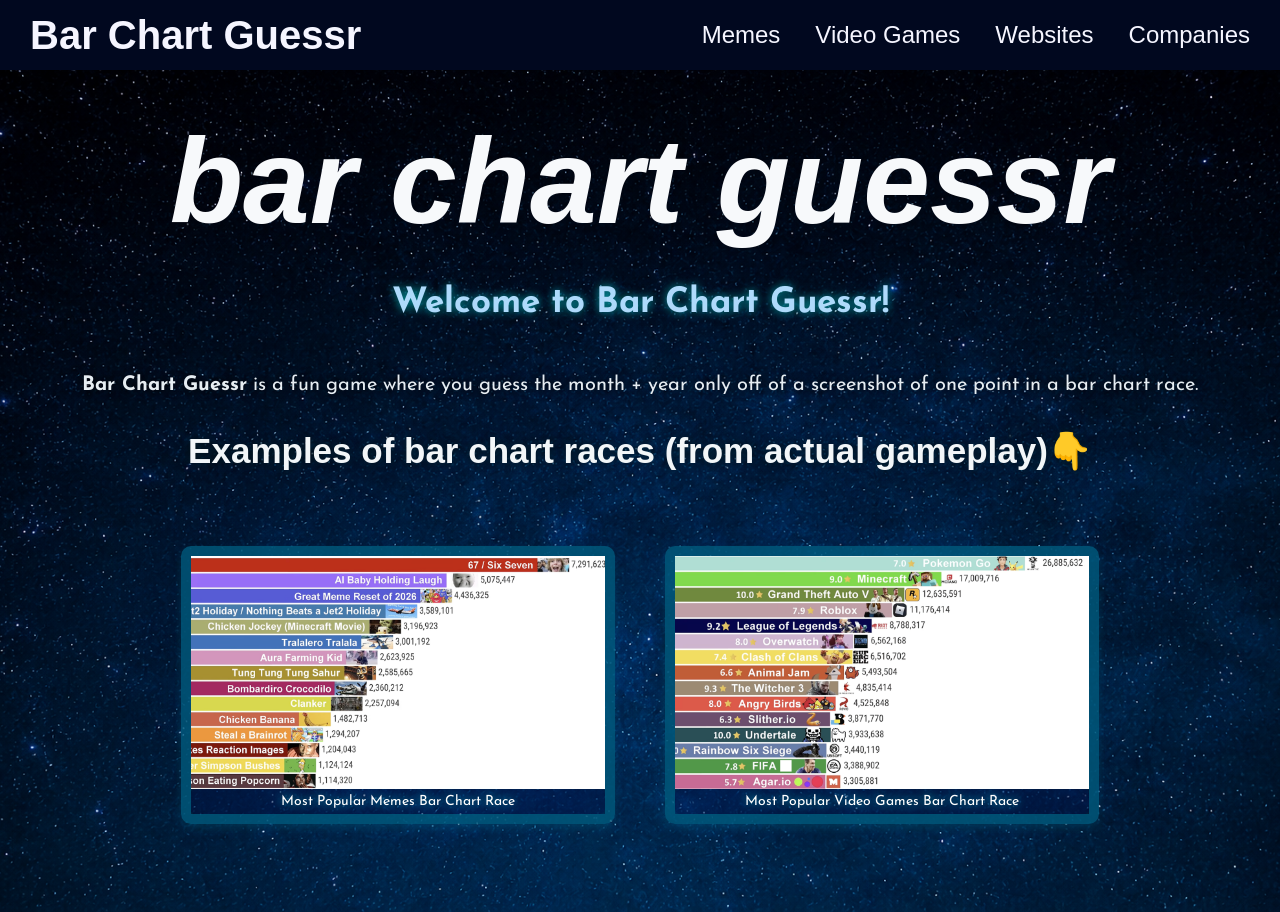
<file: index.html>
<!DOCTYPE html>
<html>
<head>
    <title>Bar Chart Guessr</title>

    <meta charset="UTF-8">
    <meta name="viewport" content="width=device-width, initial-scale=1.0">
    <meta name="description" content="Bar Chart Guessr">

    <link href="https://fonts.googleapis.com/css2?family=Josefin+Sans:ital,wght@0,100..700;1,100..700&display=swap" rel="stylesheet">
    <link rel="stylesheet" href="style.css">

    <!--<link rel="stylesheet" href="leaflet.css" />
    <script src="leaflet.js"></script>-->
</head>
<body>
    <div class="topheading">
        <a href="index.html"><h1>Bar Chart Guessr</h1></a>
        <nav>
            <a href="memes.html">Memes</a>
            <a href="videogames.html">Video Games</a>
            <a href="websites.html">Websites</a>
            <a href="companies.html">Companies</a>
        </nav>
    </div>

    <div class="hpparent">
        <header class="hptitle"><h1 class="hptitle"><i>bar chart guessr</i></h1></header>
        <br>
        <br>
        <h6>Welcome to Bar Chart Guessr!</h6>
        <br>
        <br>
        <br>
        <p><strong>Bar Chart Guessr</strong> is a fun game where you guess the month + year only off of a screenshot of one point in a bar chart race.</p>
        <br>
        <br>
        <h5>Examples of bar chart races (from actual gameplay)👇</h5>
        <br>
        <br>
        <br>
        <div class="hpcharts" style="display: flex; gap: 50px; justify-content: center; padding: 20px;">
            <figure style="margin: 0; width: 35%; box-shadow: 0 4px 8px rgba(0, 146, 171, 0.2); border-radius: 10px; border: 10px solid rgba(1, 90, 125, 0.8);">
                <img src="images/memes/meme1125.png" alt="Meme Bar Chart Race" style="width: 100%; display: block;">
                <figcaption style="text-align: center; font-size: 14px; padding: 5px; color: white;">Most Popular Memes Bar Chart Race</figcaption>
            </figure>
            <figure style="margin: 0; width: 35%; box-shadow: 0 4px 8px rgba(0, 146, 171, 0.2); border-radius: 10px; border: 10px solid rgba(1, 90, 125, 0.8);">
                <img src="images/videogames/vg0616.png" alt="Video Game Bar Chart Race" style="width: 100%; display: block;">
                <figcaption style="text-align: center; font-size: 14px; padding: 5px; color: white;">Most Popular Video Games Bar Chart Race</figcaption>
            </figure>
        </div>

        <br>
        <br>
    </div>

    <!--<div id="map"></div>
    <script>
        var map = L.map('map').setView([0, 0], 2);
        L.tileLayer('https://{s}.tile.openstreetmap.org/{z}/{x}/{y}.png', {
            attribution: '&copy; <a href="https://www.openstreetmap.org/copyright">OpenStreetMap</a> contributors'
        }).addTo(map);
    </script>
    <style>
        #map {
            height: 100vh;
            width: 100%;
        }
    </style>-->
<script src="script.js"></script>
</body>
</html>
</file>
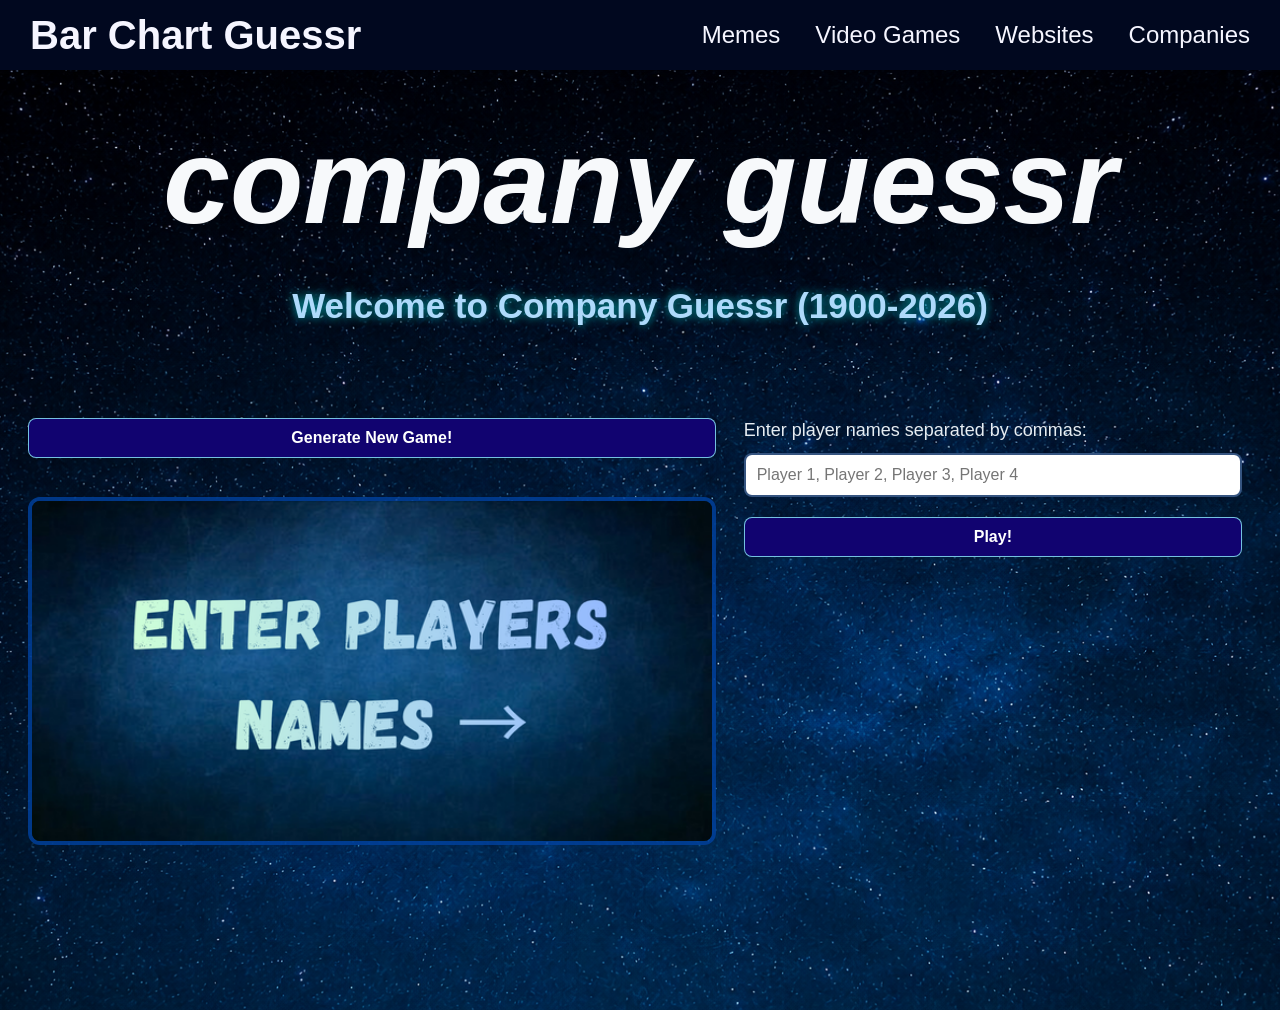
<file: companies.html>
<!DOCTYPE html>
<html lang="en">
<head>
    <meta charset="UTF-8">
    <meta name="viewport" content="width=device-width, initial-scale=1.0">
    <title>Companies</title>
    <link rel="stylesheet" href="style.css">
</head>
<body data-game="companies">
    <div class="topheading">
        <a href="index.html"><h1>Bar Chart Guessr</h1></a>
        <nav>
            <a href="memes.html">Memes</a>
            <a href="videogames.html">Video Games</a>
            <a href="websites.html">Websites</a>
            <a href="companies.html">Companies</a>
        </nav>
    </div>
    <div class="hpparent">
        <header class="hptitle"><h1 class="hptitle"><i>company guessr</i></h1></header>
        <br>
        <br>
        <h6>Welcome to Company Guessr (1900-2026)</h6>
        <br>
        <br>
        <br>
        <br>

        <div class="game-layout">
            <section class="image-side">
                <button id="newgame" type="button">Generate New Game!</button>
                <div class="imagecontainer">
                    <img id="gameimage" src="images/enterplayers.png" alt="Bar chart race to guess">
                </div>
            </section>
            <aside class="game-side">
                <div class="ui">
                    <label id="createlabels" for="playernames">Enter player names separated by commas:</label>
                    <input type="text" id="playernames" placeholder="Player 1, Player 2, Player 3, Player 4">
                    <button id="createplayers" type="button">Play!</button>
                </div>
                <div id="playergames"></div>
                <p id="answerreveal" class="answer-reveal"></p>
                <p id="gamestatus" class="game-status"></p>
            </aside>

        </div>
        <br>
        <div id="playergames"></div>
        <br>
        <br>
        <br>
        <br>
    </div>
<script src="script.js"></script>
</body>
</html>
</file>
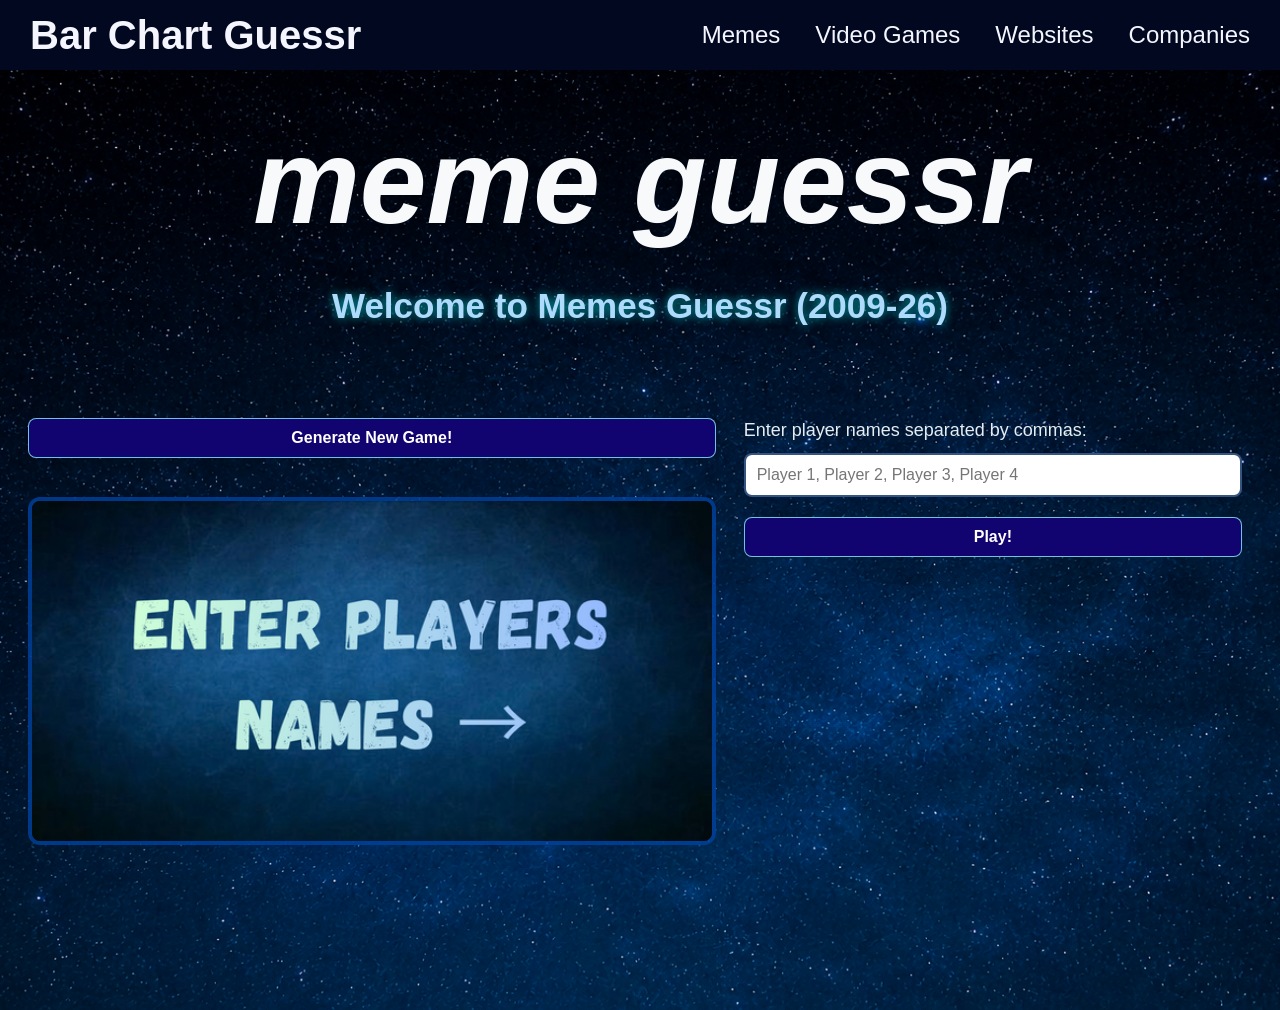
<file: memes.html>
<!DOCTYPE html>
<html lang="en">
<head>
    <meta charset="UTF-8">
    <meta name="viewport" content="width=device-width, initial-scale=1.0">
    <title>Memes</title>
    <link rel="stylesheet" href="style.css">
</head>
<body data-game="memes">
    <div class="topheading">
        <a href="index.html"><h1>Bar Chart Guessr</h1></a>
        <nav>
            <a href="memes.html">Memes</a>
            <a href="videogames.html">Video Games</a>
            <a href="websites.html">Websites</a>
            <a href="companies.html">Companies</a>
        </nav>
    </div>
    <div class="hpparent">
        <header class="hptitle"><h1 class="hptitle"><i>meme guessr</i></h1></header>
        <br>
        <br>
        <h6>Welcome to Memes Guessr (2009-26)</h6>
        <br>
        <br>
        <br>
        <br>

        <div class="game-layout">
            <section class="image-side">
                <button id="newgame" type="button">Generate New Game!</button>
                <div class="imagecontainer">
                    <img id="gameimage" src="images/enterplayers.png" alt="Bar chart race to guess">
                </div>
            </section>
            <aside class="game-side">
                <div class="ui">
                    <label id="createlabels" for="playernames">Enter player names separated by commas:</label>
                    <input type="text" id="playernames" placeholder="Player 1, Player 2, Player 3, Player 4">
                    <button id="createplayers" type="button">Play!</button>
                </div>
                <div id="playergames"></div>
                <p id="answerreveal" class="answer-reveal"></p>
                <p id="gamestatus" class="game-status"></p>
            </aside>

        </div>
        <br>
        <div id="playergames"></div>
        <br>
        <br>
        <br>
        <br>
    </div>
<script src="script.js"></script>
</body>
</html>
</file>
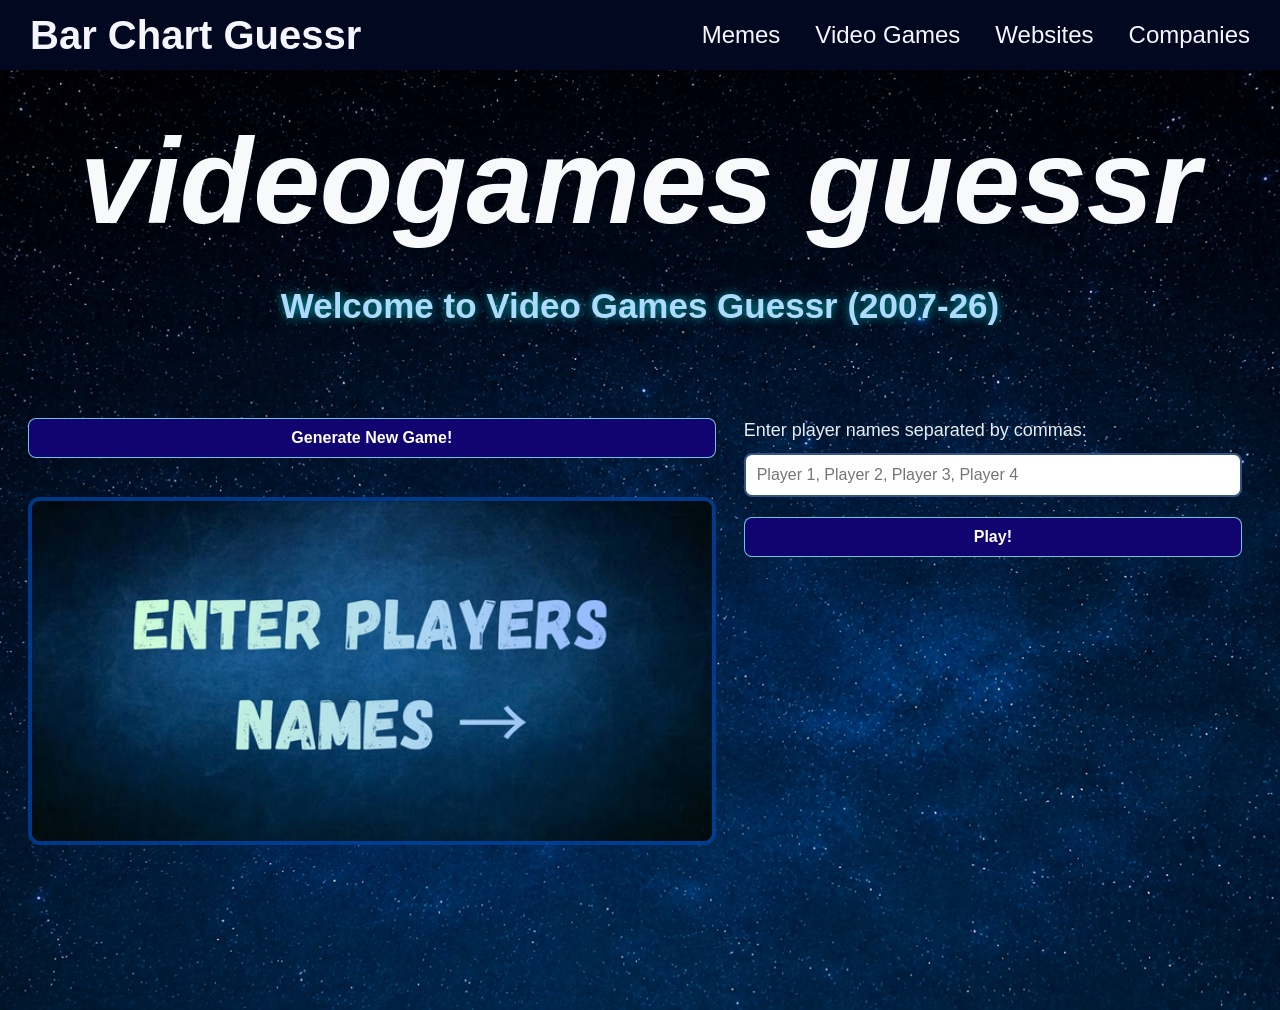
<file: videogames.html>
<!DOCTYPE html>
<html lang="en">
<head>
    <meta charset="UTF-8">
    <meta name="viewport" content="width=device-width, initial-scale=1.0">
    <title>Video Games</title>
    <link rel="stylesheet" href="style.css">
</head>
<body data-game="videogames">
    <div class="topheading">
        <a href="index.html"><h1>Bar Chart Guessr</h1></a>
        <nav>
            <a href="memes.html">Memes</a>
            <a href="videogames.html">Video Games</a>
            <a href="websites.html">Websites</a>
            <a href="companies.html">Companies</a>
        </nav>
    </div>
    <div class="hpparent">
        <header class="hptitle"><h1 class="hptitle"><i>videogames guessr</i></h1></header>
        <br>
        <br>
        <h6>Welcome to Video Games Guessr (2007-26)</h6>
        <br>
        <br>
        <br>
        <br>

        <div class="game-layout">
            <section class="image-side">
                <button id="newgame" type="button">Generate New Game!</button>
                <div class="imagecontainer">
                    <img id="gameimage" src="images/enterplayers.png" alt="Bar chart race to guess">
                </div>
            </section>
            <aside class="game-side">
                <div class="ui">
                    <label id="createlabels" for="playernames">Enter player names separated by commas:</label>
                    <input type="text" id="playernames" placeholder="Player 1, Player 2, Player 3, Player 4">
                    <button id="createplayers" type="button">Play!</button>
                </div>
                <div id="playergames"></div>
                <p id="answerreveal" class="answer-reveal"></p>
                <p id="gamestatus" class="game-status"></p>
            </aside>

        </div>
        <br>
        <div id="playergames"></div>
        <br>
        <br>
        <br>
        <br>
    </div>
<script src="script.js"></script>
</body>
</html>
</file>
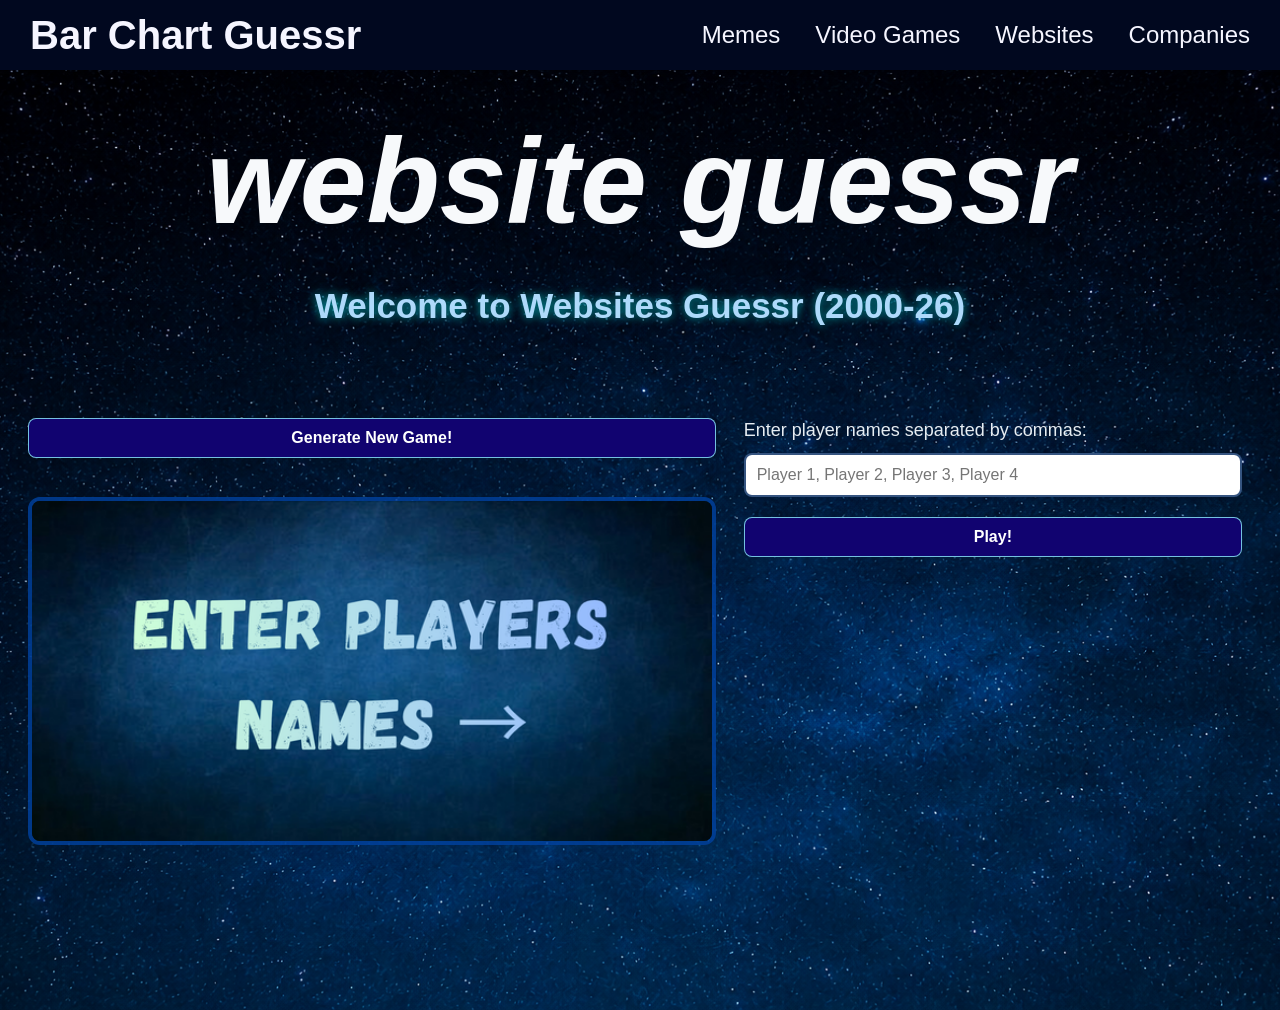
<file: websites.html>
<!DOCTYPE html>
<html lang="en">
<head>
    <meta charset="UTF-8">
    <meta name="viewport" content="width=device-width, initial-scale=1.0">
    <title>Websites</title>
    <link rel="stylesheet" href="style.css">
</head>
<body data-game="websites">
    <div class="topheading">
        <a href="index.html"><h1>Bar Chart Guessr</h1></a>
        <nav>
            <a href="memes.html">Memes</a>
            <a href="videogames.html">Video Games</a>
            <a href="websites.html">Websites</a>
            <a href="companies.html">Companies</a>
        </nav>
    </div>
    <div class="hpparent">
        <header class="hptitle"><h1 class="hptitle"><i>website guessr</i></h1></header>
        <br>
        <br>
        <h6>Welcome to Websites Guessr (2000-26)</h6>
        <br>
        <br>
        <br>
        <br>

        <div class="game-layout">
            <section class="image-side">
                <button id="newgame" type="button">Generate New Game!</button>
                <div class="imagecontainer">
                    <img id="gameimage" src="images/enterplayers.png" alt="Bar chart race to guess">
                </div>
            </section>
            <aside class="game-side">
                <div class="ui">
                    <label id="createlabels" for="playernames">Enter player names separated by commas:</label>
                    <input type="text" id="playernames" placeholder="Player 1, Player 2, Player 3, Player 4">
                    <button id="createplayers" type="button">Play!</button>
                </div>
                <div id="playergames"></div>
                <p id="answerreveal" class="answer-reveal"></p>
                <p id="gamestatus" class="game-status"></p>
            </aside>

        </div>
        <br>
        <div id="playergames"></div>
        <br>
        <br>
        <br>
        <br>
    </div>
<script src="script.js"></script>
</body>
</html>
</file>
<file: style.css>
* {
  margin: 0;
  padding: 0;
  box-sizing: border-box;
}
/*TOP BAR THING*/
.topheading {
    font-family: sans-serif;
    position: fixed;
    height: 70px;
    width: 100%;

    display: flex;
    align-items: center;
    justify-content: space-between;

    color:rgb(245, 245, 255);
    background-color: rgb(1, 8, 31);

    padding: 15px 30px;
    z-index: 1000;
}

.topheading h1 {
    margin: 0;
}

.topheading nav {
    display: flex;
    gap: 35px;
    align-items: center;
}

.topheading nav a {
    color: rgb(245, 245, 255);
    text-decoration: none;
    font-size: 24px;
    font-family: 'Gill Sans', 'Gill Sans MT', Calibri, 'Trebuchet MS', sans-serif;
    transition: color 0.3s ease, text-shadow 0.3s ease;
}

.topheading a {
    text-decoration: none;
}

.topheading a h1{
    color: rgb(245, 245, 255);
    font-size: 40px;
    font-family: 'Gill Sans', 'Gill Sans MT', Calibri, 'Trebuchet MS', sans-serif;
    transition: color 0.3s ease, text-shadow 0.3s ease;
}

.topheading nav a:hover {
    color: rgb(174, 218, 251);
    text-shadow: 0 0 10px rgba(0, 255, 255, 0.7);
}
/*homepage stuff*/
.hpparent {
    position: relative;
    z-index: 1;
    padding-top: 7rem;
    padding-bottom: 2rem;
}

header {
    position: relative;
    text-align: center;
    font-family: 'fantasy', sans-serif;
    font-size: 60px;
    color: rgb(247, 249, 251);
}

.hpparent::before{
    content: "";
    position: absolute;
    top: 0;
    left: 0;
    width: 100%;
    height: 100%;
    background-image: url('images/nebula.png');
    background-size: cover;
    background-position: center;
    background-repeat: no-repeat;
    opacity: 1;
    z-index: -1;
}
/*other styling*/
h6 {
    text-align: center;
    font-family: 'Josefin Sans', sans-serif;
    color: rgb(174, 218, 251);
    font-size: 35px;
    margin: 0;
    text-shadow: 0 0 10px rgba(0, 255, 255, 0.6);
}

h5 {
    text-align: center;
    font-family: 'Verdana', sans-serif;
    color: rgb(242, 246, 248);
    font-size: 35px;
    margin: 0;
    text-shadow: 0 0 10px rgba(0, 28, 28, 0.7);
}

p {
    text-align: center;
    font-family: 'Josefin Sans', sans-serif;
    font-size: 20px;
    color: rgb(230, 237, 242);
    text-shadow: 0 0 10px #000000;
    margin: 0;
}
/*captions on homepage*/
figcaption {
    text-align: center;
    font-size: 20px;
    padding: 10px;
    border-radius: 5px;
    color: white;
    text-shadow: 0 0 10px rgba(0, 255, 255, 0.6);  
    background-color: rgba(2, 17, 72, 0.4);
    font-family: 'Josefin Sans', sans-serif;
}
/*game stuff*/
.game-layout {
    display: grid;
    grid-template-columns: minmax(0, 1.15fr) minmax(320px, 0.85fr); /*right side min-width is 320px, fr is fraction of space for each side*/
    gap: 28px;
    width: 100%;
    max-width: 1500px;
    height: calc(100vh - 450px); /*visible height minus 450px tall (image container)*/
    margin: 20px auto;
    padding: 0 28px;
}

.image-side {
    min-width: 0;
    height: 100%;
    display: flex;
    flex-direction: column;
}

.game-side {
    min-width: 0;
    height: 100%;
    overflow-y: auto;
    padding-right: 10px;
}

.imagecontainer {
    flex: 1;
    min-height: 0;
    display: flex;
    align-items: center;
    justify-content: center;
}

#gameimage {
    display: block;
    width: 100%;
    max-height: 100%;
    height: auto;
    object-fit: contain;
    border: 4px solid rgba(0, 66, 159, 0.8);
    border-radius: 12px;
}
/*game buttons*/
#newgame, #createplayers,.submit-guess {
    padding: 10px 16px;
    font-size: 16px;
    font-weight: bold;
    font-family: 'Gill Sans', 'Gill Sans MT', sans-serif;
    background-color: rgb(17, 3, 112);
    color: white;
    border: 1px solid rgba(142, 239, 253, 0.8);
    border-radius: 8px;
    cursor: pointer;
    transition: background-color 0.3s ease, opacity 0.3s ease;
}

#newgame {
    display: block;
    margin: 0 0 16px;
}

#createplayers, .submit-guess {
    width: 100%;
    margin-top: 10px;
}

#newgame:hover, #createplayers:hover, .submit-guess:hover {
    background-color: rgb(2, 65, 127);
}

button:disabled {
    opacity: 0.55;
    cursor: not-allowed;
}
/*UI creating players*/
.ui {
    display: flex;
    flex-direction:column;
    gap: 10px;
    width: 100%;
    max-width: none;
    margin: 0 0 20px;
}

.ui label {
    color: rgb(230, 237, 242);
    font-family: 'Josefin Sans', sans-serif;
    font-size: 18px;
    line-height: 1.4;
}
/*player ui boxes*/
#playernames, .player-guess {
    width: 100%;
    min-width: 0;
    padding: 11px;
    font-family: 'Trebuchet MS', 'Lucida Sans Unicode', 'Lucida Grande', 'Lucida Sans', Arial, sans-serif;
    font-size: 16px;
    color: #111827;
    background-color: white;
    border: 2px solid rgba(3, 42, 97, 0.8);
    border-radius: 8px;
}

.game-status, .answer-reveal {
    text-align: left;
    margin: 12px 0;
    line-height: 1.4;
}

.game-status {
    font-size: 20px;
    color: rgb(230, 237, 242);
}

.answer-reveal {
    font-size: 30px;
    font-weight: bold;
    color: rgb(174, 218, 251);
}
/*JS creates player boxes here*/
#playergames {
    display: flex;
    flex-direction: column;
    gap: 14px;
}

.player-card {
    padding: 15px;
    color: white;
    background-color: rgba(0, 10, 41, 0.88);
    border: 1px solid rgba(142, 239, 253, 0.65);
    border-radius: 12px;
    box-shadow: 0 4px 10px rgba(0, 0, 0, 0.2);
}
/*other player styling stuff*/
.player-header {
    display: flex;
    align-items: center;
    justify-content: space-between;
    gap: 12px;
    margin-bottom: 14px;
}

.player-header h3 {
    min-width: 0;
    overflow-wrap: anywhere;
    font-family: 'Trebuchet MS', 'Lucida Sans Unicode', 'Lucida Grande', 'Lucida Sans', Arial, sans-serif;
    font-size: 21px;
    color: rgb(174, 218, 251);
}

.player-points {
    flex-shrink: 0;
    padding: 5px 9px;
    border-radius: 7px;
    background-color: rgba(2, 65, 127, 0.8);
    color: white;
    font-family: Arial, sans-serif;
    font-size: 14px;
}

.player-card label {
    display: block;
    margin-bottom: 7px;
    font-family: 'Lucida Grande', sans-serif;
    font-size: 16px;
}

.player-feedback {
    margin-top: 10px;
    text-align: left;
    color: rgb(230, 237, 242);
    font-family: 'Lucida Grande', sans-serif;
    font-size: 15px;
    line-height: 1.5;
}
</file>
<file: leaflet.css>
/* required styles */

.leaflet-pane,
.leaflet-tile,
.leaflet-marker-icon,
.leaflet-marker-shadow,
.leaflet-tile-container,
.leaflet-pane > svg,
.leaflet-pane > canvas,
.leaflet-zoom-box,
.leaflet-image-layer,
.leaflet-layer {
	position: absolute;
	left: 0;
	top: 0;
	}
.leaflet-container {
	overflow: hidden;
	}
.leaflet-tile,
.leaflet-marker-icon,
.leaflet-marker-shadow {
	-webkit-user-select: none;
	   -moz-user-select: none;
	        user-select: none;
	  -webkit-user-drag: none;
	}
/* Prevents IE11 from highlighting tiles in blue */
.leaflet-tile::selection {
	background: transparent;
}
/* Safari renders non-retina tile on retina better with this, but Chrome is worse */
.leaflet-safari .leaflet-tile {
	image-rendering: -webkit-optimize-contrast;
	}
/* hack that prevents hw layers "stretching" when loading new tiles */
.leaflet-safari .leaflet-tile-container {
	width: 1600px;
	height: 1600px;
	-webkit-transform-origin: 0 0;
	}
.leaflet-marker-icon,
.leaflet-marker-shadow {
	display: block;
	}
/* .leaflet-container svg: reset svg max-width decleration shipped in Joomla! (joomla.org) 3.x */
/* .leaflet-container img: map is broken in FF if you have max-width: 100% on tiles */
.leaflet-container .leaflet-overlay-pane svg {
	max-width: none !important;
	max-height: none !important;
	}
.leaflet-container .leaflet-marker-pane img,
.leaflet-container .leaflet-shadow-pane img,
.leaflet-container .leaflet-tile-pane img,
.leaflet-container img.leaflet-image-layer,
.leaflet-container .leaflet-tile {
	max-width: none !important;
	max-height: none !important;
	width: auto;
	padding: 0;
	}

.leaflet-container img.leaflet-tile {
	/* See: https://bugs.chromium.org/p/chromium/issues/detail?id=600120 */
	mix-blend-mode: plus-lighter;
}

.leaflet-container.leaflet-touch-zoom {
	-ms-touch-action: pan-x pan-y;
	touch-action: pan-x pan-y;
	}
.leaflet-container.leaflet-touch-drag {
	-ms-touch-action: pinch-zoom;
	/* Fallback for FF which doesn't support pinch-zoom */
	touch-action: none;
	touch-action: pinch-zoom;
}
.leaflet-container.leaflet-touch-drag.leaflet-touch-zoom {
	-ms-touch-action: none;
	touch-action: none;
}
.leaflet-container {
	-webkit-tap-highlight-color: transparent;
}
.leaflet-container a {
	-webkit-tap-highlight-color: rgba(51, 181, 229, 0.4);
}
.leaflet-tile {
	filter: inherit;
	visibility: hidden;
	}
.leaflet-tile-loaded {
	visibility: inherit;
	}
.leaflet-zoom-box {
	width: 0;
	height: 0;
	-moz-box-sizing: border-box;
	     box-sizing: border-box;
	z-index: 800;
	}
/* workaround for https://bugzilla.mozilla.org/show_bug.cgi?id=888319 */
.leaflet-overlay-pane svg {
	-moz-user-select: none;
	}

.leaflet-pane         { z-index: 400; }

.leaflet-tile-pane    { z-index: 200; }
.leaflet-overlay-pane { z-index: 400; }
.leaflet-shadow-pane  { z-index: 500; }
.leaflet-marker-pane  { z-index: 600; }
.leaflet-tooltip-pane   { z-index: 650; }
.leaflet-popup-pane   { z-index: 700; }

.leaflet-map-pane canvas { z-index: 100; }
.leaflet-map-pane svg    { z-index: 200; }

.leaflet-vml-shape {
	width: 1px;
	height: 1px;
	}
.lvml {
	behavior: url(#default#VML);
	display: inline-block;
	position: absolute;
	}


/* control positioning */

.leaflet-control {
	position: relative;
	z-index: 800;
	pointer-events: visiblePainted; /* IE 9-10 doesn't have auto */
	pointer-events: auto;
	}
.leaflet-top,
.leaflet-bottom {
	position: absolute;
	z-index: 1000;
	pointer-events: none;
	}
.leaflet-top {
	top: 0;
	}
.leaflet-right {
	right: 0;
	}
.leaflet-bottom {
	bottom: 0;
	}
.leaflet-left {
	left: 0;
	}
.leaflet-control {
	float: left;
	clear: both;
	}
.leaflet-right .leaflet-control {
	float: right;
	}
.leaflet-top .leaflet-control {
	margin-top: 10px;
	}
.leaflet-bottom .leaflet-control {
	margin-bottom: 10px;
	}
.leaflet-left .leaflet-control {
	margin-left: 10px;
	}
.leaflet-right .leaflet-control {
	margin-right: 10px;
	}


/* zoom and fade animations */

.leaflet-fade-anim .leaflet-popup {
	opacity: 0;
	-webkit-transition: opacity 0.2s linear;
	   -moz-transition: opacity 0.2s linear;
	        transition: opacity 0.2s linear;
	}
.leaflet-fade-anim .leaflet-map-pane .leaflet-popup {
	opacity: 1;
	}
.leaflet-zoom-animated {
	-webkit-transform-origin: 0 0;
	    -ms-transform-origin: 0 0;
	        transform-origin: 0 0;
	}
svg.leaflet-zoom-animated {
	will-change: transform;
}

.leaflet-zoom-anim .leaflet-zoom-animated {
	-webkit-transition: -webkit-transform 0.25s cubic-bezier(0,0,0.25,1);
	   -moz-transition:    -moz-transform 0.25s cubic-bezier(0,0,0.25,1);
	        transition:         transform 0.25s cubic-bezier(0,0,0.25,1);
	}
.leaflet-zoom-anim .leaflet-tile,
.leaflet-pan-anim .leaflet-tile {
	-webkit-transition: none;
	   -moz-transition: none;
	        transition: none;
	}

.leaflet-zoom-anim .leaflet-zoom-hide {
	visibility: hidden;
	}


/* cursors */

.leaflet-interactive {
	cursor: pointer;
	}
.leaflet-grab {
	cursor: -webkit-grab;
	cursor:    -moz-grab;
	cursor:         grab;
	}
.leaflet-crosshair,
.leaflet-crosshair .leaflet-interactive {
	cursor: crosshair;
	}
.leaflet-popup-pane,
.leaflet-control {
	cursor: auto;
	}
.leaflet-dragging .leaflet-grab,
.leaflet-dragging .leaflet-grab .leaflet-interactive,
.leaflet-dragging .leaflet-marker-draggable {
	cursor: move;
	cursor: -webkit-grabbing;
	cursor:    -moz-grabbing;
	cursor:         grabbing;
	}

/* marker & overlays interactivity */
.leaflet-marker-icon,
.leaflet-marker-shadow,
.leaflet-image-layer,
.leaflet-pane > svg path,
.leaflet-tile-container {
	pointer-events: none;
	}

.leaflet-marker-icon.leaflet-interactive,
.leaflet-image-layer.leaflet-interactive,
.leaflet-pane > svg path.leaflet-interactive,
svg.leaflet-image-layer.leaflet-interactive path {
	pointer-events: visiblePainted; /* IE 9-10 doesn't have auto */
	pointer-events: auto;
	}

/* visual tweaks */

.leaflet-container {
	background: #ddd;
	outline-offset: 1px;
	}
.leaflet-container a {
	color: #0078A8;
	}
.leaflet-zoom-box {
	border: 2px dotted #38f;
	background: rgba(255,255,255,0.5);
	}


/* general typography */
.leaflet-container {
	font-family: "Helvetica Neue", Arial, Helvetica, sans-serif;
	font-size: 12px;
	font-size: 0.75rem;
	line-height: 1.5;
	}


/* general toolbar styles */

.leaflet-bar {
	box-shadow: 0 1px 5px rgba(0,0,0,0.65);
	border-radius: 4px;
	}
.leaflet-bar a {
	background-color: #fff;
	border-bottom: 1px solid #ccc;
	width: 26px;
	height: 26px;
	line-height: 26px;
	display: block;
	text-align: center;
	text-decoration: none;
	color: black;
	}
.leaflet-bar a,
.leaflet-control-layers-toggle {
	background-position: 50% 50%;
	background-repeat: no-repeat;
	display: block;
	}
.leaflet-bar a:hover,
.leaflet-bar a:focus {
	background-color: #f4f4f4;
	}
.leaflet-bar a:first-child {
	border-top-left-radius: 4px;
	border-top-right-radius: 4px;
	}
.leaflet-bar a:last-child {
	border-bottom-left-radius: 4px;
	border-bottom-right-radius: 4px;
	border-bottom: none;
	}
.leaflet-bar a.leaflet-disabled {
	cursor: default;
	background-color: #f4f4f4;
	color: #bbb;
	}

.leaflet-touch .leaflet-bar a {
	width: 30px;
	height: 30px;
	line-height: 30px;
	}
.leaflet-touch .leaflet-bar a:first-child {
	border-top-left-radius: 2px;
	border-top-right-radius: 2px;
	}
.leaflet-touch .leaflet-bar a:last-child {
	border-bottom-left-radius: 2px;
	border-bottom-right-radius: 2px;
	}

/* zoom control */

.leaflet-control-zoom-in,
.leaflet-control-zoom-out {
	font: bold 18px 'Lucida Console', Monaco, monospace;
	text-indent: 1px;
	}

.leaflet-touch .leaflet-control-zoom-in, .leaflet-touch .leaflet-control-zoom-out  {
	font-size: 22px;
	}


/* layers control */

.leaflet-control-layers {
	box-shadow: 0 1px 5px rgba(0,0,0,0.4);
	background: #fff;
	border-radius: 5px;
	}
.leaflet-control-layers-toggle {
	background-image: url(images/layers.png);
	width: 36px;
	height: 36px;
	}
.leaflet-retina .leaflet-control-layers-toggle {
	background-image: url(images/layers-2x.png);
	background-size: 26px 26px;
	}
.leaflet-touch .leaflet-control-layers-toggle {
	width: 44px;
	height: 44px;
	}
.leaflet-control-layers .leaflet-control-layers-list,
.leaflet-control-layers-expanded .leaflet-control-layers-toggle {
	display: none;
	}
.leaflet-control-layers-expanded .leaflet-control-layers-list {
	display: block;
	position: relative;
	}
.leaflet-control-layers-expanded {
	padding: 6px 10px 6px 6px;
	color: #333;
	background: #fff;
	}
.leaflet-control-layers-scrollbar {
	overflow-y: scroll;
	overflow-x: hidden;
	padding-right: 5px;
	}
.leaflet-control-layers-selector {
	margin-top: 2px;
	position: relative;
	top: 1px;
	}
.leaflet-control-layers label {
	display: block;
	font-size: 13px;
	font-size: 1.08333em;
	}
.leaflet-control-layers-separator {
	height: 0;
	border-top: 1px solid #ddd;
	margin: 5px -10px 5px -6px;
	}

/* Default icon URLs */
.leaflet-default-icon-path { /* used only in path-guessing heuristic, see L.Icon.Default */
	background-image: url(images/marker-icon.png);
	}


/* attribution and scale controls */

.leaflet-container .leaflet-control-attribution {
	background: #fff;
	background: rgba(255, 255, 255, 0.8);
	margin: 0;
	}
.leaflet-control-attribution,
.leaflet-control-scale-line {
	padding: 0 5px;
	color: #333;
	line-height: 1.4;
	}
.leaflet-control-attribution a {
	text-decoration: none;
	}
.leaflet-control-attribution a:hover,
.leaflet-control-attribution a:focus {
	text-decoration: underline;
	}
.leaflet-attribution-flag {
	display: inline !important;
	vertical-align: baseline !important;
	width: 1em;
	height: 0.6669em;
	}
.leaflet-left .leaflet-control-scale {
	margin-left: 5px;
	}
.leaflet-bottom .leaflet-control-scale {
	margin-bottom: 5px;
	}
.leaflet-control-scale-line {
	border: 2px solid #777;
	border-top: none;
	line-height: 1.1;
	padding: 2px 5px 1px;
	white-space: nowrap;
	-moz-box-sizing: border-box;
	     box-sizing: border-box;
	background: rgba(255, 255, 255, 0.8);
	text-shadow: 1px 1px #fff;
	}
.leaflet-control-scale-line:not(:first-child) {
	border-top: 2px solid #777;
	border-bottom: none;
	margin-top: -2px;
	}
.leaflet-control-scale-line:not(:first-child):not(:last-child) {
	border-bottom: 2px solid #777;
	}

.leaflet-touch .leaflet-control-attribution,
.leaflet-touch .leaflet-control-layers,
.leaflet-touch .leaflet-bar {
	box-shadow: none;
	}
.leaflet-touch .leaflet-control-layers,
.leaflet-touch .leaflet-bar {
	border: 2px solid rgba(0,0,0,0.2);
	background-clip: padding-box;
	}


/* popup */

.leaflet-popup {
	position: absolute;
	text-align: center;
	margin-bottom: 20px;
	}
.leaflet-popup-content-wrapper {
	padding: 1px;
	text-align: left;
	border-radius: 12px;
	}
.leaflet-popup-content {
	margin: 13px 24px 13px 20px;
	line-height: 1.3;
	font-size: 13px;
	font-size: 1.08333em;
	min-height: 1px;
	}
.leaflet-popup-content p {
	margin: 17px 0;
	margin: 1.3em 0;
	}
.leaflet-popup-tip-container {
	width: 40px;
	height: 20px;
	position: absolute;
	left: 50%;
	margin-top: -1px;
	margin-left: -20px;
	overflow: hidden;
	pointer-events: none;
	}
.leaflet-popup-tip {
	width: 17px;
	height: 17px;
	padding: 1px;

	margin: -10px auto 0;
	pointer-events: auto;

	-webkit-transform: rotate(45deg);
	   -moz-transform: rotate(45deg);
	    -ms-transform: rotate(45deg);
	        transform: rotate(45deg);
	}
.leaflet-popup-content-wrapper,
.leaflet-popup-tip {
	background: white;
	color: #333;
	box-shadow: 0 3px 14px rgba(0,0,0,0.4);
	}
.leaflet-container a.leaflet-popup-close-button {
	position: absolute;
	top: 0;
	right: 0;
	border: none;
	text-align: center;
	width: 24px;
	height: 24px;
	font: 16px/24px Tahoma, Verdana, sans-serif;
	color: #757575;
	text-decoration: none;
	background: transparent;
	}
.leaflet-container a.leaflet-popup-close-button:hover,
.leaflet-container a.leaflet-popup-close-button:focus {
	color: #585858;
	}
.leaflet-popup-scrolled {
	overflow: auto;
	}

.leaflet-oldie .leaflet-popup-content-wrapper {
	-ms-zoom: 1;
	}
.leaflet-oldie .leaflet-popup-tip {
	width: 24px;
	margin: 0 auto;

	-ms-filter: "progid:DXImageTransform.Microsoft.Matrix(M11=0.70710678, M12=0.70710678, M21=-0.70710678, M22=0.70710678)";
	filter: progid:DXImageTransform.Microsoft.Matrix(M11=0.70710678, M12=0.70710678, M21=-0.70710678, M22=0.70710678);
	}

.leaflet-oldie .leaflet-control-zoom,
.leaflet-oldie .leaflet-control-layers,
.leaflet-oldie .leaflet-popup-content-wrapper,
.leaflet-oldie .leaflet-popup-tip {
	border: 1px solid #999;
	}


/* div icon */

.leaflet-div-icon {
	background: #fff;
	border: 1px solid #666;
	}


/* Tooltip */
/* Base styles for the element that has a tooltip */
.leaflet-tooltip {
	position: absolute;
	padding: 6px;
	background-color: #fff;
	border: 1px solid #fff;
	border-radius: 3px;
	color: #222;
	white-space: nowrap;
	-webkit-user-select: none;
	-moz-user-select: none;
	-ms-user-select: none;
	user-select: none;
	pointer-events: none;
	box-shadow: 0 1px 3px rgba(0,0,0,0.4);
	}
.leaflet-tooltip.leaflet-interactive {
	cursor: pointer;
	pointer-events: auto;
	}
.leaflet-tooltip-top:before,
.leaflet-tooltip-bottom:before,
.leaflet-tooltip-left:before,
.leaflet-tooltip-right:before {
	position: absolute;
	pointer-events: none;
	border: 6px solid transparent;
	background: transparent;
	content: "";
	}

/* Directions */

.leaflet-tooltip-bottom {
	margin-top: 6px;
}
.leaflet-tooltip-top {
	margin-top: -6px;
}
.leaflet-tooltip-bottom:before,
.leaflet-tooltip-top:before {
	left: 50%;
	margin-left: -6px;
	}
.leaflet-tooltip-top:before {
	bottom: 0;
	margin-bottom: -12px;
	border-top-color: #fff;
	}
.leaflet-tooltip-bottom:before {
	top: 0;
	margin-top: -12px;
	margin-left: -6px;
	border-bottom-color: #fff;
	}
.leaflet-tooltip-left {
	margin-left: -6px;
}
.leaflet-tooltip-right {
	margin-left: 6px;
}
.leaflet-tooltip-left:before,
.leaflet-tooltip-right:before {
	top: 50%;
	margin-top: -6px;
	}
.leaflet-tooltip-left:before {
	right: 0;
	margin-right: -12px;
	border-left-color: #fff;
	}
.leaflet-tooltip-right:before {
	left: 0;
	margin-left: -12px;
	border-right-color: #fff;
	}

/* Printing */

@media print {
	/* Prevent printers from removing background-images of controls. */
	.leaflet-control {
		-webkit-print-color-adjust: exact;
		print-color-adjust: exact;
		}
	}
</file>
